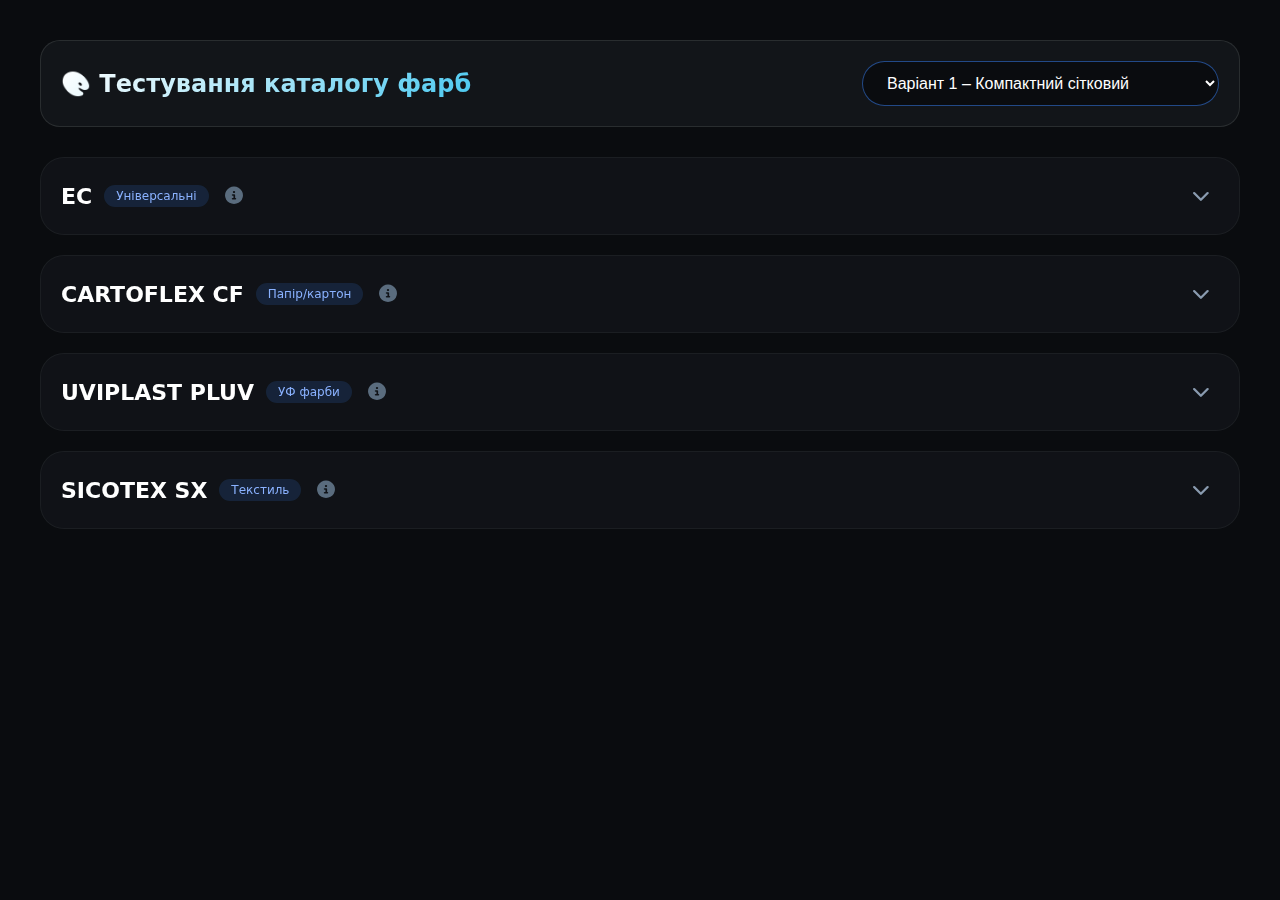
<file: catalog-test.html>
<!DOCTYPE html>
<html lang="uk">
<head>
    <meta charset="UTF-8">
    <meta name="viewport" content="width=device-width, initial-scale=1.0">
    <title>Тестування каталогу фарб</title>
    <link rel="stylesheet" href="https://cdnjs.cloudflare.com/ajax/libs/font-awesome/6.7.2/css/all.min.css">
    <style>
        * {
            margin: 0;
            padding: 0;
            box-sizing: border-box;
        }
        body {
            background: #0a0c0f;
            color: white;
            font-family: 'Inter', system-ui, sans-serif;
            padding: 40px;
        }
        .test-header {
            display: flex;
            justify-content: space-between;
            align-items: center;
            margin-bottom: 30px;
            padding: 20px;
            background: rgba(20,24,28,0.8);
            border-radius: 20px;
            border: 1px solid rgba(255,255,255,0.1);
        }
        .test-header h1 {
            font-size: 24px;
            background: linear-gradient(135deg, #fff, #4cc9f0);
            -webkit-background-clip: text;
            -webkit-text-fill-color: transparent;
        }
        .variant-selector {
            padding: 12px 20px;
            background: rgba(0,0,0,0.4);
            border: 1px solid rgba(58,134,255,0.5);
            border-radius: 40px;
            color: white;
            font-size: 16px;
            min-width: 250px;
            cursor: pointer;
        }
        .variant-selector option {
            background: #14181c;
            color: white;
        }
        #catalog-container {
            max-width: 1200px;
            margin: 0 auto;
        }
    </style>
</head>
<body>
    <div class="test-header">
        <h1>🎨 Тестування каталогу фарб</h1>
        <select id="variant-selector" class="variant-selector">
            <option value="1">Варіант 1 – Компактний сітковий</option>
            <option value="2">Варіант 2 – Двопанельний</option>
            <option value="3">Варіант 3 – Сітка з мініатюрами</option>
            <option value="4">Варіант 4 – Горизонтальний карусель</option>
            <option value="5">Варіант 5 – Акордеон</option>
            <option value="6">Варіант 6 – Великі кольорові блоки</option>
            <option value="7">Варіант 7 – Мозаїка (всі фарби)</option>
            <option value="8">Варіант 8 – Список з модальним вікном</option>
        </select>
    </div>
    <div id="catalog-container"></div>

    <script>
        // ========== ДАНІ ДЛЯ ТЕСТУВАННЯ ==========
        const testData = {
            series: [
                { id: "EC", name: { uk: "EC" }, category: "Універсальні", description: { uk: "Універсальна розчинникова фарба" } },
                { id: "CF", name: { uk: "CARTOFLEX CF" }, category: "Папір/картон", description: { uk: "Фарба для картону" } },
                { id: "PLUV", name: { uk: "UVIPLAST PLUV" }, category: "UV фарби", description: { uk: "УФ фарба" } },
                { id: "SX", name: { uk: "SICOTEX SX" }, category: "Текстиль", description: { uk: "Водна фарба" } }
            ],
            paints: []
        };

        // Генеруємо тестові фарби
        const colors = [
            { code: "10", name: "Фіолетовий", color: "#800080" },
            { code: "20", name: "Синій", color: "#0000FF" },
            { code: "30", name: "Зелений", color: "#008000" },
            { code: "40", name: "Жовтий", color: "#FFFF00" },
            { code: "50", name: "Помаранчевий", color: "#FFA500" },
            { code: "60", name: "Червоний", color: "#FF0000" },
            { code: "90", name: "Білий", color: "#FFFFFF" },
            { code: "100", name: "Чорний", color: "#000000" }
        ];

        let paintId = 1;
        testData.series.forEach(series => {
            colors.forEach((color, index) => {
                if (index < 5) { // по 5 фарб на серію для тесту
                    testData.paints.push({
                        id: `paint-${paintId++}`,
                        name: `${series.id}${color.code}`,
                        series: series.id,
                        category: series.category,
                        color: color.color,
                        article: `${series.id}-${color.code}`,
                        isDefault: true,
                        displayName: { uk: `${series.name.uk} ${color.name}` }
                    });
                }
            });
        });

        // ========== УТИЛІТИ ==========
        function escapeHtml(unsafe) {
            if (!unsafe) return '';
            return String(unsafe)
                .replace(/&/g, '&amp;')
                .replace(/</g, '&lt;')
                .replace(/>/g, '&gt;')
                .replace(/"/g, '&quot;')
                .replace(/'/g, '&#039;');
        }

        function translateCategory(cat) {
            const translations = {
                "Універсальні": "Універсальні",
                "Папір/картон": "Папір/картон",
                "UV фарби": "УФ фарби",
                "Текстиль": "Текстиль"
            };
            return translations[cat] || cat;
        }

        function t(key) {
            const texts = {
                properties: "Властивості",
                select_series: "Оберіть серію",
                series: "Серії",
                show_all_paints: "Показати всі фарби",
                paints: "фарб",
                view: "Переглянути",
                details: "Деталі"
            };
            return texts[key] || key;
        }

        // ========== ДОПОМІЖНІ ФУНКЦІЇ ==========
        function showSeriesDetails(series) {
            alert(`Деталі серії: ${series.name.uk}\nОпис: ${series.description.uk}`);
        }

        function showPaintDetails(paintId) {
            const paint = testData.paints.find(p => p.id === paintId);
            if (paint) {
                alert(`Фарба: ${paint.displayName.uk}\nКолір: ${paint.color}`);
            }
        }

        function deletePaint(paintId) {
            if (confirm(`Видалити фарбу ${paintId}?`)) {
                alert(`Фарбу ${paintId} видалено (тест)`);
            }
        }

        function showAllPaintsModal(series) {
            const paints = testData.paints.filter(p => p.series === series.id);
            alert(`Серія ${series.name.uk} містить ${paints.length} фарб`);
        }

        // ========== РЕНДЕР КОЖНОГО ВАРІАНТУ ==========
        const renderVariant1 = (container) => {
            const lang = 'uk';
            let html = '';
            testData.series.forEach(series => {
                const seriesName = series.name[lang];
                const category = series.category;
                const seriesPaints = testData.paints.filter(p => p.series === series.id);

                html += `
                <div class="series-card" data-series="${series.id}">
                    <div class="series-header">
                        <div class="series-title-group">
                            <h3>${escapeHtml(seriesName)}</h3>
                            <span class="series-category">${translateCategory(category)}</span>
                            <button class="series-info-btn" title="${t('properties')}"><i class="fas fa-info-circle"></i></button>
                        </div>
                        <button class="series-toggle-btn"><i class="fas fa-chevron-down"></i></button>
                    </div>
                    <div class="series-paints" style="display: none;">
                        <div class="paints-grid">
                            ${seriesPaints.map(p => `
                                <div class="paint-card" data-paint-id="${p.id}">
                                    <div class="paint-swatch" style="background: ${escapeHtml(p.color)};"></div>
                                    <div class="paint-info">
                                        <div class="paint-name">${escapeHtml(p.displayName?.[lang] || p.name)}</div>
                                        <div class="paint-article">${escapeHtml(p.article || '')}</div>
                                    </div>
                                    ${!p.isDefault ? `<button class="paint-delete-btn" data-paint-id="${p.id}"><i class="fas fa-trash"></i></button>` : ''}
                                </div>
                            `).join('')}
                        </div>
                    </div>
                </div>
                `;
            });
            container.innerHTML = html;

            // Обробники
            document.querySelectorAll('.series-card').forEach(card => {
                const header = card.querySelector('.series-header');
                const toggleBtn = card.querySelector('.series-toggle-btn');
                const paintsDiv = card.querySelector('.series-paints');
                const icon = toggleBtn.querySelector('i');

                const togglePaints = (e) => {
                    if (e.target.closest('.series-info-btn')) return;
                    if (paintsDiv.style.display === 'none') {
                        paintsDiv.style.display = 'block';
                        icon.className = 'fas fa-chevron-up';
                    } else {
                        paintsDiv.style.display = 'none';
                        icon.className = 'fas fa-chevron-down';
                    }
                };

                header.addEventListener('click', togglePaints);
                toggleBtn.addEventListener('click', (e) => {
                    e.stopPropagation();
                    togglePaints(e);
                });

                card.querySelector('.series-info-btn').addEventListener('click', (e) => {
                    e.stopPropagation();
                    const seriesId = card.dataset.series;
                    const series = testData.series.find(s => s.id === seriesId);
                    if (series) showSeriesDetails(series);
                });

                card.querySelectorAll('.paint-card').forEach(paintCard => {
                    paintCard.addEventListener('click', (e) => {
                        if (e.target.closest('.paint-delete-btn')) return;
                        const paintId = paintCard.dataset.paintId;
                        showPaintDetails(paintId);
                    });
                });

                card.querySelectorAll('.paint-delete-btn').forEach(btn => {
                    btn.addEventListener('click', (e) => {
                        e.stopPropagation();
                        const paintId = btn.dataset.paintId;
                        if (paintId) deletePaint(paintId);
                    });
                });
            });
        };

        const renderVariant2 = (container) => {
            const lang = 'uk';
            container.innerHTML = `
            <div class="catalog-two-panel">
                <div class="series-list-panel">
                    <h4>${t('series')}</h4>
                    <ul class="series-list">
                        ${testData.series.map(s => `
                            <li class="series-list-item" data-series="${s.id}">
                                <span class="series-name">${escapeHtml(s.name[lang])}</span>
                                <span class="series-cat">${translateCategory(s.category)}</span>
                            </li>
                        `).join('')}
                    </ul>
                </div>
                <div class="paints-panel">
                    <h4 id="selected-series-title">${t('select_series')}</h4>
                    <div class="paints-grid" id="paints-grid"></div>
                </div>
            </div>
            `;

            const renderPaintsForSeries = (seriesId) => {
                const series = testData.series.find(s => s.id === seriesId);
                if (!series) return;
                document.getElementById('selected-series-title').textContent = series.name[lang];
                const seriesPaints = testData.paints.filter(p => p.series === seriesId);
                const grid = document.getElementById('paints-grid');
                grid.innerHTML = seriesPaints.map(p => `
                    <div class="paint-card" data-paint-id="${p.id}">
                        <div class="paint-swatch" style="background: ${escapeHtml(p.color)};"></div>
                        <div class="paint-info">
                            <div class="paint-name">${escapeHtml(p.displayName?.[lang] || p.name)}</div>
                            <div class="paint-article">${escapeHtml(p.article || '')}</div>
                        </div>
                        ${!p.isDefault ? `<button class="paint-delete-btn" data-paint-id="${p.id}"><i class="fas fa-trash"></i></button>` : ''}
                    </div>
                `).join('');

                document.querySelectorAll('.paints-panel .paint-card').forEach(paintCard => {
                    paintCard.addEventListener('click', (e) => {
                        if (e.target.closest('.paint-delete-btn')) return;
                        const paintId = paintCard.dataset.paintId;
                        showPaintDetails(paintId);
                    });
                });

                document.querySelectorAll('.paints-panel .paint-delete-btn').forEach(btn => {
                    btn.addEventListener('click', (e) => {
                        e.stopPropagation();
                        const paintId = btn.dataset.paintId;
                        if (paintId) deletePaint(paintId);
                    });
                });
            };

            document.querySelectorAll('.series-list-item').forEach(item => {
                item.addEventListener('click', () => {
                    document.querySelectorAll('.series-list-item').forEach(i => i.classList.remove('active'));
                    item.classList.add('active');
                    const seriesId = item.dataset.series;
                    renderPaintsForSeries(seriesId);
                });
            });

            const firstItem = document.querySelector('.series-list-item');
            if (firstItem) {
                firstItem.classList.add('active');
                renderPaintsForSeries(firstItem.dataset.series);
            }
        };

        const renderVariant3 = (container) => {
            const lang = 'uk';
            let html = '';
            testData.series.forEach(series => {
                const seriesName = series.name[lang];
                const category = series.category;
                const seriesPaints = testData.paints.filter(p => p.series === series.id);

                html += `
                <div class="series-preview-card" data-series="${series.id}">
                    <div class="series-preview-header">
                        <h3>${escapeHtml(seriesName)}</h3>
                        <span class="series-category">${translateCategory(category)}</span>
                        <button class="series-info-btn" title="${t('properties')}"><i class="fas fa-info-circle"></i></button>
                    </div>
                    <div class="series-preview-swatches">
                        ${seriesPaints.slice(0, 5).map(p => `
                            <div class="preview-swatch" style="background: ${escapeHtml(p.color)};" title="${escapeHtml(p.displayName?.[lang] || p.name)}"></div>
                        `).join('')}
                        ${seriesPaints.length > 5 ? `<div class="preview-more">+${seriesPaints.length - 5}</div>` : ''}
                    </div>
                    <button class="series-expand-btn">${t('show_all_paints')} (${seriesPaints.length})</button>
                </div>
                `;
            });
            container.innerHTML = html;

            document.querySelectorAll('.series-preview-card').forEach(card => {
                card.querySelector('.series-info-btn').addEventListener('click', (e) => {
                    e.stopPropagation();
                    const seriesId = card.dataset.series;
                    const series = testData.series.find(s => s.id === seriesId);
                    if (series) showSeriesDetails(series);
                });

                card.querySelector('.series-expand-btn').addEventListener('click', () => {
                    const seriesId = card.dataset.series;
                    const series = testData.series.find(s => s.id === seriesId);
                    if (series) showAllPaintsModal(series);
                });
            });
        };

        const renderVariant4 = (container) => {
            const lang = 'uk';
            let html = '';
            testData.series.forEach(series => {
                const seriesName = series.name[lang];
                const category = series.category;
                const seriesPaints = testData.paints.filter(p => p.series === series.id);

                html += `
                <div class="series-carousel-section" data-series="${series.id}">
                    <div class="series-carousel-header">
                        <h3>${escapeHtml(seriesName)} <span class="series-category">${translateCategory(category)}</span></h3>
                        <button class="series-info-btn" title="${t('properties')}"><i class="fas fa-info-circle"></i></button>
                    </div>
                    <div class="carousel-container">
                        <button class="carousel-prev"><i class="fas fa-chevron-left"></i></button>
                        <div class="carousel-track">
                            ${seriesPaints.map(p => `
                                <div class="carousel-item paint-card" data-paint-id="${p.id}">
                                    <div class="paint-swatch" style="background: ${escapeHtml(p.color)};"></div>
                                    <div class="paint-info">
                                        <div class="paint-name">${escapeHtml(p.displayName?.[lang] || p.name)}</div>
                                        <div class="paint-article">${escapeHtml(p.article || '')}</div>
                                    </div>
                                    ${!p.isDefault ? `<button class="paint-delete-btn" data-paint-id="${p.id}"><i class="fas fa-trash"></i></button>` : ''}
                                </div>
                            `).join('')}
                        </div>
                        <button class="carousel-next"><i class="fas fa-chevron-right"></i></button>
                    </div>
                </div>
                `;
            });
            container.innerHTML = html;

            document.querySelectorAll('.series-carousel-section').forEach(section => {
                const track = section.querySelector('.carousel-track');
                const prev = section.querySelector('.carousel-prev');
                const next = section.querySelector('.carousel-next');

                if (prev && next) {
                    prev.addEventListener('click', () => {
                        track.scrollBy({ left: -300, behavior: 'smooth' });
                    });
                    next.addEventListener('click', () => {
                        track.scrollBy({ left: 300, behavior: 'smooth' });
                    });
                }

                section.querySelector('.series-info-btn').addEventListener('click', (e) => {
                    e.stopPropagation();
                    const seriesId = section.dataset.series;
                    const series = testData.series.find(s => s.id === seriesId);
                    if (series) showSeriesDetails(series);
                });

                section.querySelectorAll('.paint-card').forEach(paintCard => {
                    paintCard.addEventListener('click', (e) => {
                        if (e.target.closest('.paint-delete-btn')) return;
                        const paintId = paintCard.dataset.paintId;
                        showPaintDetails(paintId);
                    });
                });

                section.querySelectorAll('.paint-delete-btn').forEach(btn => {
                    btn.addEventListener('click', (e) => {
                        e.stopPropagation();
                        const paintId = btn.dataset.paintId;
                        if (paintId) deletePaint(paintId);
                    });
                });
            });
        };

        const renderVariant5 = (container) => {
            const lang = 'uk';
            let html = '';
            testData.series.forEach(series => {
                const seriesName = series.name[lang];
                const category = series.category;
                const seriesPaints = testData.paints.filter(p => p.series === series.id);

                html += `
                <div class="series-accordion" data-series="${series.id}">
                    <div class="accordion-header">
                        <span class="accordion-title">${escapeHtml(seriesName)}</span>
                        <span class="accordion-cat">${translateCategory(category)}</span>
                        <i class="fas fa-chevron-down accordion-icon"></i>
                    </div>
                    <div class="accordion-content" style="display: none;">
                        <ul class="paint-list">
                            ${seriesPaints.map(p => `
                                <li class="paint-list-item" data-paint-id="${p.id}">
                                    <span class="paint-color-dot" style="background: ${escapeHtml(p.color)};"></span>
                                    <span class="paint-list-name">${escapeHtml(p.displayName?.[lang] || p.name)}</span>
                                    <span class="paint-list-article">${escapeHtml(p.article || '')}</span>
                                    ${!p.isDefault ? `<button class="paint-list-delete" data-paint-id="${p.id}"><i class="fas fa-trash"></i></button>` : ''}
                                </li>
                            `).join('')}
                        </ul>
                    </div>
                </div>
                `;
            });
            container.innerHTML = html;

            document.querySelectorAll('.series-accordion').forEach(accordion => {
                const header = accordion.querySelector('.accordion-header');
                const content = accordion.querySelector('.accordion-content');
                const icon = header.querySelector('.accordion-icon');

                header.addEventListener('click', () => {
                    if (content.style.display === 'none') {
                        content.style.display = 'block';
                        icon.style.transform = 'rotate(180deg)';
                    } else {
                        content.style.display = 'none';
                        icon.style.transform = 'rotate(0deg)';
                    }
                });

                accordion.querySelectorAll('.paint-list-item').forEach(item => {
                    item.addEventListener('click', (e) => {
                        if (e.target.closest('.paint-list-delete')) return;
                        const paintId = item.dataset.paintId;
                        showPaintDetails(paintId);
                    });
                });

                accordion.querySelectorAll('.paint-list-delete').forEach(btn => {
                    btn.addEventListener('click', (e) => {
                        e.stopPropagation();
                        const paintId = btn.dataset.paintId;
                        if (paintId) deletePaint(paintId);
                    });
                });
            });
        };

        const renderVariant6 = (container) => {
            const lang = 'uk';
            let html = '';
            testData.series.forEach(series => {
                const seriesName = series.name[lang];
                const category = series.category;
                const seriesPaints = testData.paints.filter(p => p.series === series.id);
                let gradientStart = '#3a86ff', gradientEnd = '#7b2cbf';
                if (seriesPaints.length > 0) {
                    gradientStart = seriesPaints[0].color;
                    gradientEnd = seriesPaints.length > 1 ? seriesPaints[1].color : gradientStart;
                }

                html += `
                <div class="series-hero-card" data-series="${series.id}" style="background: linear-gradient(145deg, ${escapeHtml(gradientStart)}, ${escapeHtml(gradientEnd)});">
                    <div class="hero-overlay">
                        <h3>${escapeHtml(seriesName)}</h3>
                        <span class="series-category">${translateCategory(category)}</span>
                        <p class="series-paints-count">${seriesPaints.length} ${t('paints')}</p>
                        <button class="hero-view-btn">${t('view')}</button>
                    </div>
                </div>
                `;
            });
            container.innerHTML = html;

            document.querySelectorAll('.series-hero-card').forEach(card => {
                card.addEventListener('click', () => {
                    const seriesId = card.dataset.series;
                    const series = testData.series.find(s => s.id === seriesId);
                    if (series) showAllPaintsModal(series);
                });
            });
        };

        const renderVariant7 = (container) => {
            const lang = 'uk';
            const paintsBySeries = {};
            testData.paints.forEach(p => {
                if (!paintsBySeries[p.series]) paintsBySeries[p.series] = [];
                paintsBySeries[p.series].push(p);
            });

            let mosaicHTML = '';
            Object.entries(paintsBySeries).forEach(([seriesId, paints]) => {
                const series = testData.series.find(s => s.id === seriesId);
                if (!series) return;
                const seriesName = series.name[lang];
                const category = series.category;
                mosaicHTML += `
                    <div class="mosaic-series-group">
                        <h4 class="mosaic-series-title">
                            ${escapeHtml(seriesName)}
                            <span class="series-category">${translateCategory(category)}</span>
                        </h4>
                        <div class="mosaic-grid">
                            ${paints.map(p => `
                                <div class="mosaic-item" data-paint-id="${p.id}">
                                    <div class="mosaic-swatch" style="background: ${escapeHtml(p.color)};"></div>
                                    <div class="mosaic-info">
                                        <span class="mosaic-name">${escapeHtml(p.displayName?.[lang] || p.name)}</span>
                                        <span class="mosaic-article">${escapeHtml(p.article || '')}</span>
                                    </div>
                                    ${!p.isDefault ? `<button class="mosaic-delete-btn" data-paint-id="${p.id}"><i class="fas fa-trash"></i></button>` : ''}
                                </div>
                            `).join('')}
                        </div>
                    </div>
                `;
            });
            container.innerHTML = mosaicHTML;

            document.querySelectorAll('.mosaic-item').forEach(item => {
                item.addEventListener('click', (e) => {
                    if (e.target.closest('.mosaic-delete-btn')) return;
                    const paintId = item.dataset.paintId;
                    showPaintDetails(paintId);
                });
            });

            document.querySelectorAll('.mosaic-delete-btn').forEach(btn => {
                btn.addEventListener('click', (e) => {
                    e.stopPropagation();
                    const paintId = btn.dataset.paintId;
                    if (paintId) deletePaint(paintId);
                });
            });
        };

        const renderVariant8 = (container) => {
            const lang = 'uk';
            let html = '';
            testData.series.forEach(series => {
                const seriesName = series.name[lang];
                const category = series.category;
                const seriesPaints = testData.paints.filter(p => p.series === series.id);

                html += `
                <div class="series-list-item-compact" data-series="${series.id}">
                    <div class="series-compact-info">
                        <strong>${escapeHtml(seriesName)}</strong>
                        <span class="series-category">${translateCategory(category)}</span>
                        <span class="series-paints-badge">${seriesPaints.length}</span>
                    </div>
                    <button class="series-view-btn"><i class="fas fa-eye"></i> ${t('details')}</button>
                </div>
                `;
            });
            container.innerHTML = html;

            document.querySelectorAll('.series-list-item-compact').forEach(item => {
                const viewBtn = item.querySelector('.series-view-btn');
                viewBtn.addEventListener('click', (e) => {
                    e.stopPropagation();
                    const seriesId = item.dataset.series;
                    const series = testData.series.find(s => s.id === seriesId);
                    if (series) showSeriesDetails(series);
                });

                item.addEventListener('click', (e) => {
                    if (!e.target.closest('.series-view-btn')) {
                        const seriesId = item.dataset.series;
                        const series = testData.series.find(s => s.id === seriesId);
                        if (series) showSeriesDetails(series);
                    }
                });
            });
        };

        // ========== СТИЛІ ДЛЯ ВСІХ ВАРІАНТІВ ==========
        const styles = `
            /* Варіант 1 */
            .series-card { background: rgba(20,24,28,0.6); backdrop-filter: blur(8px); border: 1px solid rgba(255,255,255,0.05); border-radius: 24px; padding: 20px; margin-bottom: 20px; cursor: pointer; transition: all 0.2s; }
            .series-card:hover { background: rgba(30,34,40,0.8); border-color: rgba(58,134,255,0.3); box-shadow: 0 8px 20px rgba(0,0,0,0.3); }
            .series-header { display: flex; justify-content: space-between; align-items: center; }
            .series-title-group { display: flex; align-items: center; gap: 12px; flex-wrap: wrap; }
            .series-title-group h3 { font-size: 22px; font-weight: 600; color: white; margin: 0; }
            .series-category { background: rgba(58,134,255,0.15); padding: 4px 12px; border-radius: 40px; font-size: 12px; color: #8ab2ff; }
            .series-info-btn { background: transparent; border: none; color: #5a6c7e; font-size: 18px; cursor: pointer; padding: 4px; border-radius: 50%; }
            .series-info-btn:hover { color: #3a86ff; background: rgba(58,134,255,0.1); }
            .series-toggle-btn { background: transparent; border: none; color: #8a9bb0; font-size: 18px; cursor: pointer; width: 36px; height: 36px; border-radius: 50%; display: flex; align-items: center; justify-content: center; }
            .series-toggle-btn:hover { background: rgba(255,255,255,0.05); color: white; }
            .series-paints { margin-top: 15px; animation: fadeIn 0.3s; }
            .paints-grid { display: grid; grid-template-columns: repeat(auto-fill, minmax(140px,1fr)); gap: 12px; }
            .paint-card { background: rgba(0,0,0,0.3); border: 1px solid rgba(255,255,255,0.03); border-radius: 16px; overflow: hidden; cursor: pointer; position: relative; }
            .paint-card:hover { transform: translateY(-2px); border-color: rgba(58,134,255,0.5); box-shadow: 0 6px 12px rgba(0,0,0,0.4); }
            .paint-swatch { height: 80px; width: 100%; }
            .paint-info { padding: 12px; }
            .paint-name { font-weight: 500; font-size: 13px; color: white; white-space: nowrap; overflow: hidden; text-overflow: ellipsis; }
            .paint-article { font-size: 11px; color: #6a7a8a; white-space: nowrap; overflow: hidden; text-overflow: ellipsis; }
            .paint-delete-btn { position: absolute; top: 6px; right: 6px; background: rgba(0,0,0,0.5); border: none; color: #ff6b6b; width: 24px; height: 24px; border-radius: 50%; display: flex; align-items: center; justify-content: center; opacity: 0; transition: opacity 0.2s; }
            .paint-card:hover .paint-delete-btn { opacity: 1; }
            .paint-delete-btn:hover { background: #e63946; color: white; }
            
            /* Варіант 2 */
            .catalog-two-panel { display: flex; gap: 24px; min-height: 600px; }
            .series-list-panel { width: 280px; background: rgba(0,0,0,0.2); border-radius: 20px; padding: 20px; overflow-y: auto; }
            .series-list-panel h4 { margin-bottom: 20px; color: white; }
            .series-list { list-style: none; }
            .series-list-item { padding: 12px 16px; border-radius: 12px; margin-bottom: 8px; cursor: pointer; display: flex; justify-content: space-between; align-items: center; transition: background 0.2s; }
            .series-list-item:hover { background: rgba(58,134,255,0.1); }
            .series-list-item.active { background: rgba(58,134,255,0.3); border-left: 3px solid #3a86ff; }
            .series-name { font-weight: 500; color: white; }
            .series-cat { font-size: 11px; color: #8a9bb0; }
            .paints-panel { flex: 1; background: rgba(0,0,0,0.2); border-radius: 20px; padding: 20px; overflow-y: auto; }
            .paints-panel h4 { margin-bottom: 20px; color: white; }
            
            /* Варіант 3 */
            .series-preview-card { background: rgba(20,24,28,0.6); border-radius: 24px; padding: 20px; margin-bottom: 20px; transition: all 0.2s; }
            .series-preview-card:hover { background: rgba(30,34,40,0.8); box-shadow: 0 8px 20px rgba(0,0,0,0.3); }
            .series-preview-header { display: flex; align-items: center; gap: 12px; flex-wrap: wrap; margin-bottom: 15px; }
            .series-preview-header h3 { font-size: 22px; font-weight: 600; color: white; margin: 0; }
            .series-preview-swatches { display: flex; gap: 8px; flex-wrap: wrap; margin-bottom: 15px; }
            .preview-swatch { width: 40px; height: 40px; border-radius: 8px; border: 1px solid rgba(255,255,255,0.1); }
            .preview-more { width: 40px; height: 40px; border-radius: 8px; background: rgba(58,134,255,0.2); display: flex; align-items: center; justify-content: center; font-size: 12px; color: #8ab2ff; }
            .series-expand-btn { background: transparent; border: 1px solid rgba(58,134,255,0.4); color: #8ab2ff; padding: 8px 16px; border-radius: 40px; cursor: pointer; transition: all 0.2s; font-size: 14px; }
            .series-expand-btn:hover { background: rgba(58,134,255,0.1); border-color: #3a86ff; color: white; }
            
            /* Варіант 4 */
            .series-carousel-section { margin-bottom: 30px; }
            .series-carousel-header { display: flex; align-items: center; justify-content: space-between; margin-bottom: 15px; }
            .series-carousel-header h3 { font-size: 22px; font-weight: 600; color: white; margin: 0; display: flex; align-items: center; gap: 12px; }
            .carousel-container { position: relative; display: flex; align-items: center; }
            .carousel-track { display: flex; gap: 12px; overflow-x: auto; scroll-behavior: smooth; padding: 10px 0; flex: 1; }
            .carousel-track::-webkit-scrollbar { height: 6px; }
            .carousel-track::-webkit-scrollbar-track { background: #1e2a3a; border-radius: 10px; }
            .carousel-track::-webkit-scrollbar-thumb { background: #3a86ff; border-radius: 10px; }
            .carousel-item { flex: 0 0 auto; width: 140px; }
            .carousel-prev, .carousel-next { background: rgba(0,0,0,0.5); border: none; color: white; width: 32px; height: 32px; border-radius: 50%; cursor: pointer; position: absolute; z-index: 2; display: flex; align-items: center; justify-content: center; transition: background 0.2s; }
            .carousel-prev { left: -16px; }
            .carousel-next { right: -16px; }
            .carousel-prev:hover, .carousel-next:hover { background: #3a86ff; }
            
            /* Варіант 5 */
            .series-accordion { margin-bottom: 8px; }
            .accordion-header { display: flex; align-items: center; gap: 12px; padding: 16px; background: rgba(20,24,28,0.6); border-radius: 16px; cursor: pointer; transition: background 0.2s; }
            .accordion-header:hover { background: rgba(30,34,40,0.8); }
            .accordion-title { font-size: 18px; font-weight: 600; color: white; }
            .accordion-cat { font-size: 12px; color: #8ab2ff; }
            .accordion-icon { margin-left: auto; transition: transform 0.2s; }
            .accordion-content { padding: 10px 16px; background: rgba(0,0,0,0.2); border-radius: 0 0 16px 16px; }
            .paint-list { list-style: none; }
            .paint-list-item { display: flex; align-items: center; gap: 12px; padding: 8px; border-bottom: 1px solid rgba(255,255,255,0.05); cursor: pointer; position: relative; }
            .paint-list-item:hover { background: rgba(58,134,255,0.1); }
            .paint-color-dot { width: 20px; height: 20px; border-radius: 4px; }
            .paint-list-name { flex: 1; color: white; }
            .paint-list-article { font-size: 12px; color: #6a7a8a; }
            .paint-list-delete { background: transparent; border: none; color: #ff6b6b; cursor: pointer; opacity: 0; transition: opacity 0.2s; }
            .paint-list-item:hover .paint-list-delete { opacity: 1; }
            .paint-list-delete:hover { color: #e63946; }
            
            /* Варіант 6 */
            .series-hero-card { height: 200px; border-radius: 28px; overflow: hidden; position: relative; margin-bottom: 24px; cursor: pointer; transition: transform 0.3s, box-shadow 0.3s; }
            .series-hero-card:hover { transform: scale(1.02); box-shadow: 0 20px 30px -10px rgba(0,0,0,0.5); }
            .hero-overlay { position: absolute; inset: 0; background: rgba(0,0,0,0.4); backdrop-filter: blur(2px); display: flex; flex-direction: column; justify-content: center; align-items: center; color: white; text-align: center; padding: 20px; }
            .hero-overlay h3 { font-size: 28px; margin-bottom: 8px; text-shadow: 0 2px 4px rgba(0,0,0,0.3); }
            .series-paints-count { font-size: 14px; margin: 12px 0; opacity: 0.9; }
            .hero-view-btn { background: white; color: black; border: none; padding: 10px 24px; border-radius: 40px; font-weight: 600; cursor: pointer; transition: background 0.2s; }
            .hero-view-btn:hover { background: #3a86ff; color: white; }
            
            /* Варіант 7 */
            .mosaic-series-group { margin-bottom: 40px; }
            .mosaic-series-title { margin-bottom: 16px; display: flex; align-items: center; gap: 12px; font-size: 22px; font-weight: 600; color: white; }
            .mosaic-grid { display: grid; grid-template-columns: repeat(auto-fill, minmax(160px,1fr)); gap: 16px; }
            .mosaic-item { background: rgba(0,0,0,0.3); border-radius: 16px; overflow: hidden; cursor: pointer; position: relative; transition: transform 0.2s; }
            .mosaic-item:hover { transform: translateY(-4px); box-shadow: 0 8px 16px rgba(0,0,0,0.4); }
            .mosaic-swatch { height: 100px; }
            .mosaic-info { padding: 12px; }
            .mosaic-name { display: block; font-weight: 500; color: white; white-space: nowrap; overflow: hidden; text-overflow: ellipsis; }
            .mosaic-article { font-size: 11px; color: #8a9bb0; }
            .mosaic-delete-btn { position: absolute; top: 6px; right: 6px; background: rgba(0,0,0,0.5); border: none; color: #ff6b6b; width: 24px; height: 24px; border-radius: 50%; display: flex; align-items: center; justify-content: center; opacity: 0; transition: opacity 0.2s; }
            .mosaic-item:hover .mosaic-delete-btn { opacity: 1; }
            .mosaic-delete-btn:hover { background: #e63946; color: white; }
            
            /* Варіант 8 */
            .series-list-item-compact { display: flex; align-items: center; justify-content: space-between; padding: 16px; background: rgba(20,24,28,0.6); border-radius: 16px; margin-bottom: 8px; transition: background 0.2s; }
            .series-list-item-compact:hover { background: rgba(30,34,40,0.8); }
            .series-compact-info { display: flex; align-items: center; gap: 12px; flex-wrap: wrap; }
            .series-compact-info strong { font-size: 18px; color: white; }
            .series-paints-badge { background: rgba(58,134,255,0.2); padding: 4px 10px; border-radius: 40px; font-size: 12px; color: #8ab2ff; }
            .series-view-btn { background: transparent; border: 1px solid rgba(58,134,255,0.4); color: white; padding: 8px 16px; border-radius: 40px; cursor: pointer; display: flex; align-items: center; gap: 6px; transition: all 0.2s; }
            .series-view-btn:hover { background: rgba(58,134,255,0.1); border-color: #3a86ff; }
            
            @keyframes fadeIn { from { opacity: 0; transform: translateY(-5px); } to { opacity: 1; transform: translateY(0); } }
        `;

        // Додаємо стилі
        const styleElement = document.createElement('style');
        styleElement.textContent = styles;
        document.head.appendChild(styleElement);

        // ========== ПЕРЕМИКАННЯ ВАРІАНТІВ ==========
        const container = document.getElementById('catalog-container');
        const selector = document.getElementById('variant-selector');

        const renderVariant = (variant) => {
            switch(variant) {
                case '1': renderVariant1(container); break;
                case '2': renderVariant2(container); break;
                case '3': renderVariant3(container); break;
                case '4': renderVariant4(container); break;
                case '5': renderVariant5(container); break;
                case '6': renderVariant6(container); break;
                case '7': renderVariant7(container); break;
                case '8': renderVariant8(container); break;
                default: renderVariant1(container);
            }
        };

        selector.addEventListener('change', (e) => {
            renderVariant(e.target.value);
        });

        // Початковий рендер (варіант 1)
        renderVariant('1');
    </script>
</body>
</html>
</file>
